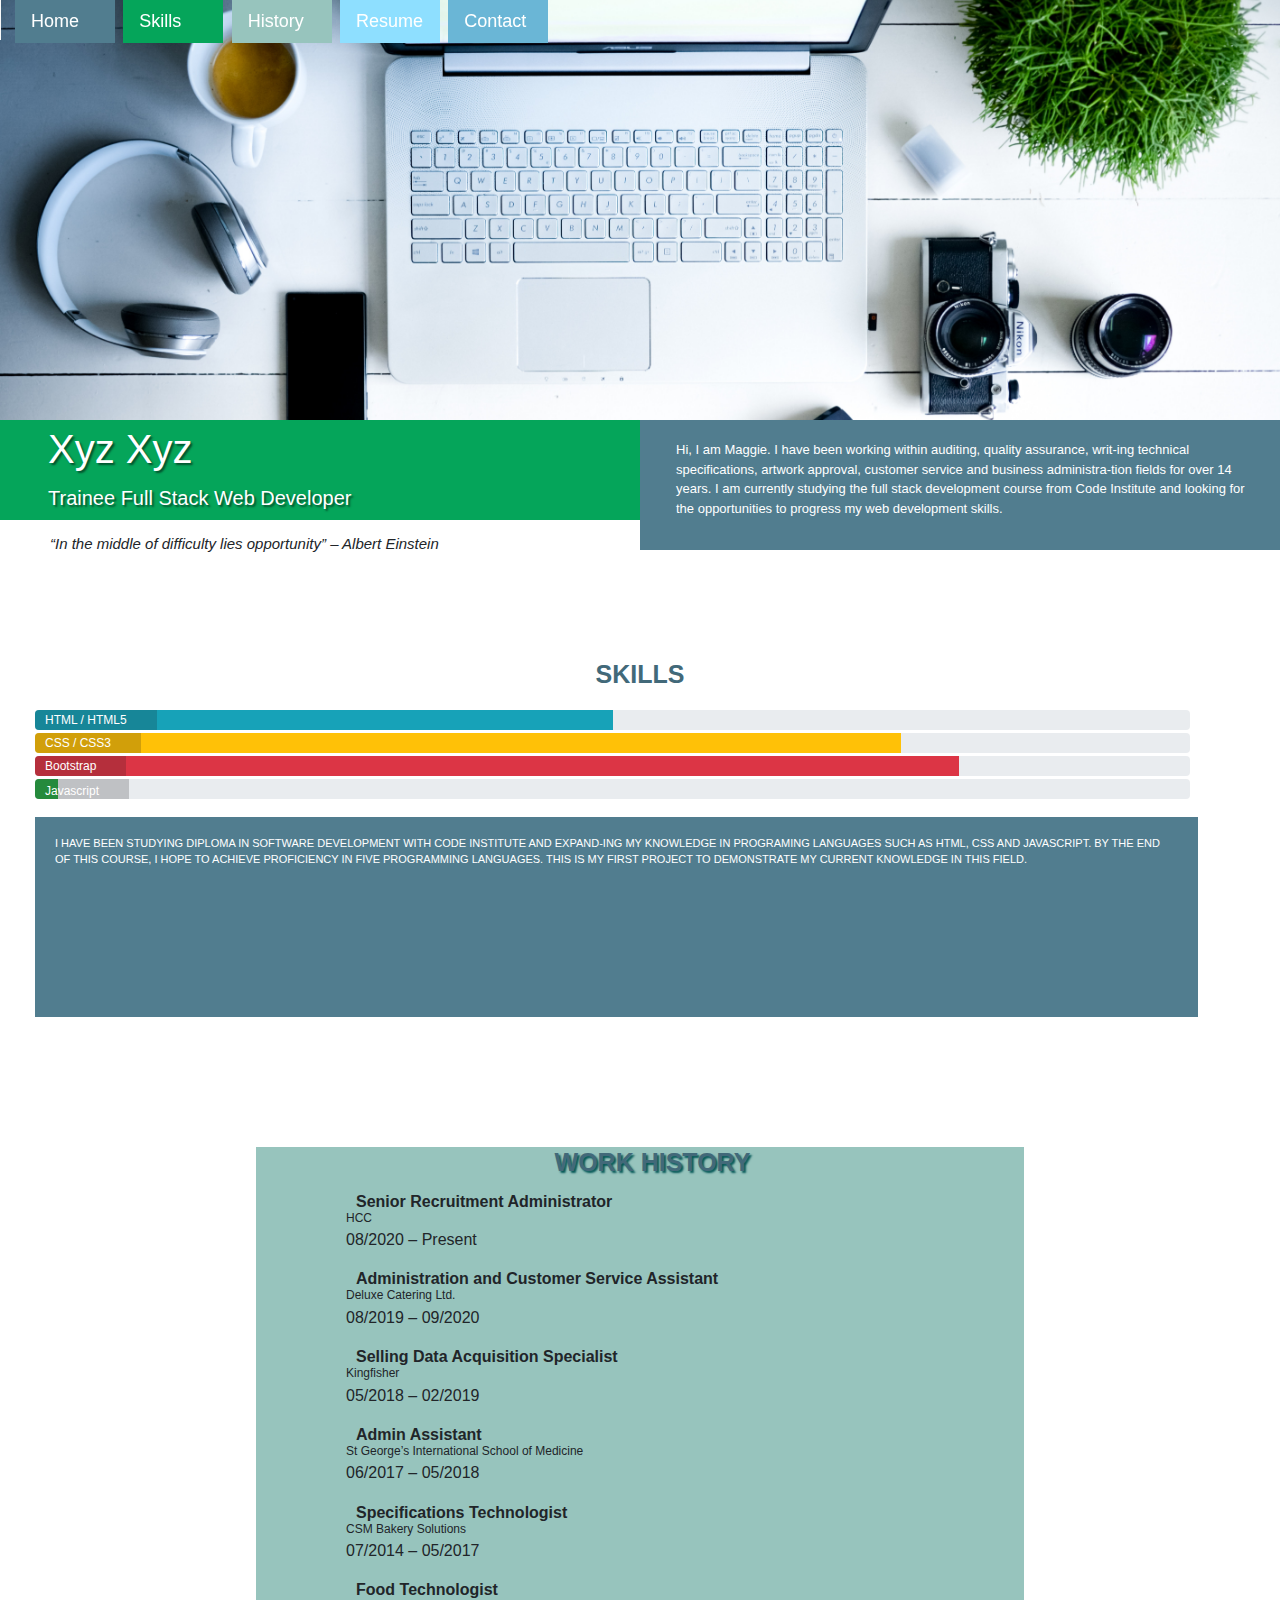
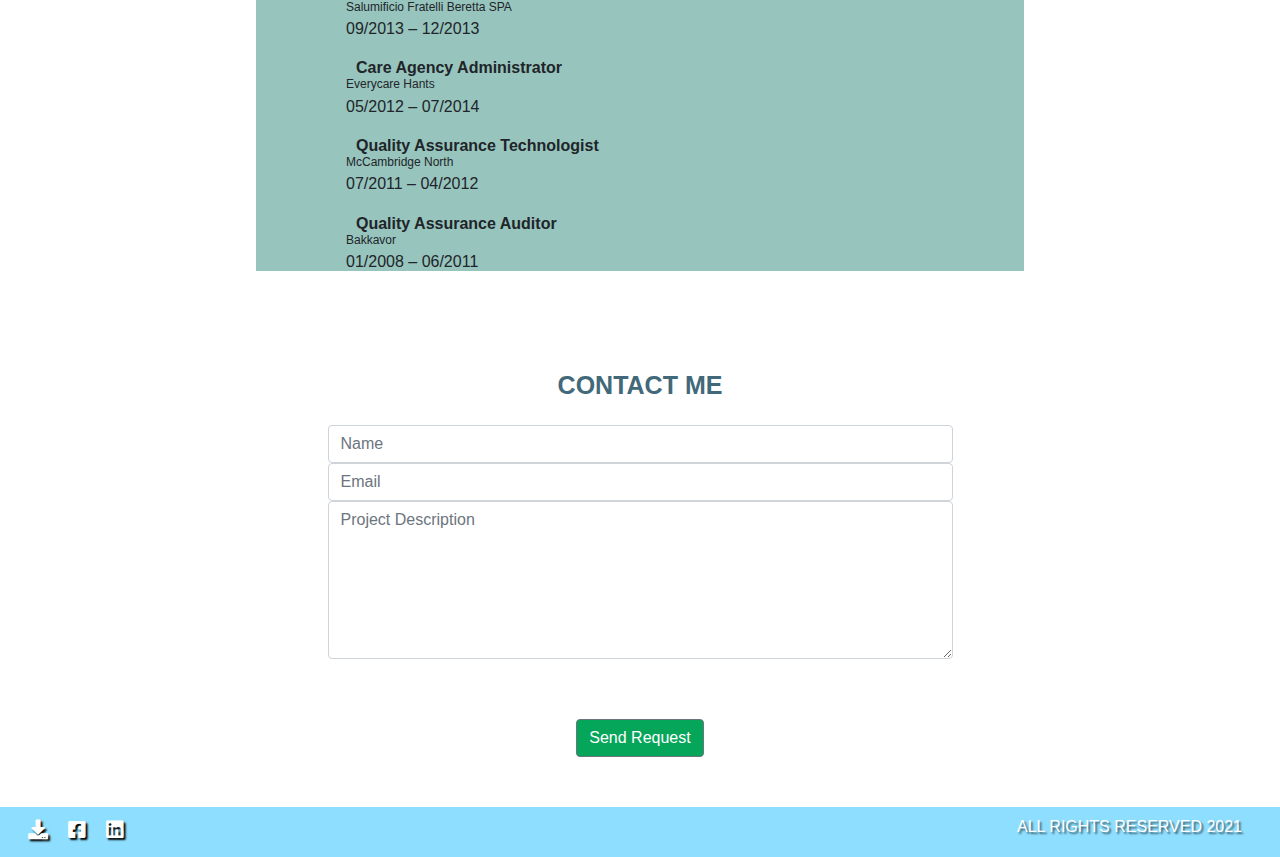
<file: index.html>
<!DOCTYPE html>
<html lang="en">

<head>
    <meta charset="UTF-8">
    <meta name="viewport" content="width=device-width, initial-scale=1.0">
    <meta http-equiv="X-UA-Compatible" content="ie=edge">
    <meta name="Resume" content="MB Resume" />
    <link rel="stylesheet" href="https://cdnjs.cloudflare.com/ajax/libs/twitter-bootstrap/4.5.2/css/bootstrap.min.css">
    <link rel="stylesheet" href="https://cdnjs.cloudflare.com/ajax/libs/font-awesome/5.15.0/css/all.min.css">
    <link rel="stylesheet" href="assets/css/style.css">
    <title>Meg Be CV</title>
</head>

<body>
    <header>
        <div class="col-md-12">
            <!--NavBar-->
            <nav class="navbar fixed-top navbar-expand-lg navbar-light bg-light">
                <button class="navbar-toggler nav-tog" type="button" data-toggle="collapse"
                    data-target="#navbarTogglerDemo02" aria-controls="navbarTogglerDemo02" aria-expanded="false"
                    aria-label="Toggle navigation"><span class="fas fa-align-justify align-justify"></span></button>
                <div class="row section-navbar">
                    <div class="col navbar"></div>
                    <div class="collapse nav-collapse"></div>
                    <div class="col-md-12 collapse navbar-collapse" id="navbarTogglerDemo02">
                        <div class="col-6 col-sm-2 menuitem">
                            <a class="nav-link ui-menu-color-home" href="index.html"><span>
                                    Home</span></a>
                        </div>

                        <div class="col-6 col-sm-2 menuitem">
                            <a class="nav-link ui-menu-color-skills" href="#skills"><span>
                                    Skills</span></a>
                        </div>

                        <div class="col-6 col-sm-2 menuitem">
                            <a class="nav-link ui-menu-color-history" href="#history"><span>
                                    History</span></a>
                        </div>

                        <div class="col-6 col-sm-2 menuitem">
                            <a class="nav-link ui-menu-color-resume" href="assets/cv/placeholder-cv.pdf"
                                target="_blank"><span>
                                    Resume</span></a>
                        </div>
                        <div class="col-6 col-sm-2 menuitem">
                            <a class="nav-link ui-menu-color-contact" href="#contact"><span>
                                    Contact</span></a>
                        </div>
                    </div>
                </div>
            </nav>
        </div>
        <!--end of Navbar-->

        <div class="container-fluid">
            <!--Header image-->
            <div class="row">
                <div class="col-12 image">
                    <a href="index.html"></a>
                </div>
            </div>
        </div>
        <!--end of header image-->


        <div class="row">
            <!--Name and title and profile -->
            <div class="col-md-6">
                <div class="row bg-color-name-title">
                    <div class="col heading">
                        <h1 class="name">Xyz  Xyz</h1>
                        <h2 class="title">Trainee Full Stack Web Developer</h2>
                    </div>
                </div>
                <h6 id="st-quote"><em>“In the middle of difficulty lies opportunity” – Albert Einstein</em></h6>
            </div>
            <!--End of Name and title-->

            <div class="col-md-6">
                <!--Profile-->
                <div class="row bg-color-name-profile">
                    <div class="col profile">
                        <p class="profile">Hi, I am Maggie. I have been working within auditing, quality assurance,
                            writ-ing technical specifications, artwork approval, customer service and business
                            administra-tion fields for over 14 years. I am currently studying the full stack development
                            course from Code Institute and looking for the opportunities to progress my web development
                            skills. </p>
                    </div>
                </div>
            </div>
        </div>
        <!--End of Name Title and Profile-->
    </header>

    <div class="container-fluid" id="skills">
        <!--Skills bar-->
        <div class="row bg-color-skills"></div>
        <div class="col"></div>
        <p class="skills-heading text-center">SKILLS</p>
        <div class="row progress-section">
            <div class="col">
                <div class="progress">
                    <div class="progress-bar bg-info" role="progressbar" style="width: 50%" aria-valuenow="50"
                        aria-valuemin="0" aria-valuemax="50">
                        <span class="sr-only">50% complete</span>
                        <span class="progress-type">HTML / HTML5</span>
                    </div>
                </div>
                <div class="progress">
                    <div class="progress-bar bg-warning" role="progressbar" style="width: 75%" aria-valuenow="75"
                        aria-valuemin="0" aria-valuemax="75">
                        <span class="sr-only">75% complete</span>
                        <span class="progress-type">CSS / CSS3</span>
                    </div>
                </div>
                <div class="progress">
                    <div class="progress-bar bg-danger" role="progressbar" style="width: 80%" aria-valuenow="80"
                        aria-valuemin="0" aria-valuemax="80">
                        <span class="sr-only">80% complete</span>
                        <span class="progress-type">Bootstrap</span>
                    </div>
                </div>
                <div class="progress">
                    <div class="progress-bar bg-success" role="progressbar" style="width: 2%" aria-valuenow="2"
                        aria-valuemin="0" aria-valuemax="2"></div>
                    <span class="sr-only">2% complete</span>
                    <span class="progress-type">Javascript</span>
                </div>
            </div>
        </div>
    </div>
    <!--end of Skills bar-->


    <div class="container-fluid" id="dev-skillsid">
        <!--About skills-->
        <div class="row dev-skills-cl skills">
            <div class="col-md-12 skillsid">
                <p class="dev-skills">I have been studying Diploma in Software Development with Code Institute and
                    expand-ing my knowledge in programing languages such as HTML, CSS and Javascript. By the end of this
                    course, I hope to achieve proficiency in five programming languages. This is my first project to
                    demonstrate my current knowledge in this field. </p>
            </div>
        </div>
    </div>
    <!--End of About skills-->



    <div class="container-fluid">
        <!--History heading-->
        <div class="row color-name-history" id="history">
            <div class="col">
            </div>
        </div>
    </div>
    <!--end of History heading-->


    <div class="container-fluid hist-container">
        <!--timeline-->
        <div class="timeline">
            <h1 id="st-workhistoryt"> WORK HISTORY</h1>
            <h3 id="st-position1">Senior Recruitment Administrator</h3>
            <h6 id="st-employer1">HCC</h6>
            <h5 id="st-date1">08/2020 – Present </h5>

            <h3 id="st-position2">Administration and Customer Service Assistant </h3>
            <h6 id="st-employer2">Deluxe Catering Ltd.</h6>
            <h5 id="st-date2">08/2019 – 09/2020</h5>

            <h3 id="st-position3">Selling Data Acquisition Specialist</h3>
            <h6 id="st-employer3">Kingfisher</h6>
            <h5 id="st-date3">05/2018 – 02/2019</h5>

            <h3 id="st-position4">Admin Assistant</h3>
            <h6 id="st-employer4">St George’s International School of Medicine</h6>
            <h5 id="st-date4">06/2017 – 05/2018</h5>

            <h3 id="st-position5">Specifications Technologist</h3>
            <h6 id="st-employer5">CSM Bakery Solutions</h6>
            <h5 id="st-date5">07/2014 – 05/2017</h5>

            <h3 id="st-position6">Food Technologist</h3>
            <h6 id="st-employer6">Salumificio Fratelli Beretta SPA</h6>
            <h5 id="st-date6">09/2013 – 12/2013</h5>

            <h3 id="st-position7">Care Agency Administrator</h3>
            <h6 id="st-employer7">Everycare Hants</h6>
            <h5 id="st-date7">05/2012 – 07/2014</h5>

            <h3 id="st-position8">Quality Assurance Technologist</h3>
            <h6 id="st-employer8">McCambridge North</h6>
            <h5 id="st-date8">07/2011 – 04/2012</h5>

            <h3 id="st-position9">Quality Assurance Auditor</h3>
            <h6 id="st-employer9">Bakkavor</h6>
            <h5 id="st-date9">01/2008 – 06/2011</h5>

        </div>
    </div>
    <!--end of timeline-->


    <div class="container-fluid">
        <!--Form-->
        <div class="row bg-color-contact">
            <div class="col">
                <p class="contact-heading text-center" id="contact">CONTACT ME</p>
                <div class="center-form">
                    <form action="confirmation.html">
                        <input type="text" name="name" id="fullname" class="form-control" placeholder="Name" required />
                        <input type="email" name="email" id="emailaddress" class="form-control" placeholder="Email"
                            required />

                        <textarea rows="6" name="projectsummary" id="projectsummary" class="form-control"
                            placeholder="Project Description" required></textarea>

                        <div class="form-row text-center">
                            <div class="col">
                                <button type="submit" class="btn btn-secondary">Send Request</button>
                            </div>
                        </div>
                    </form>
                </div>
            </div>
        </div>

    </div>
    <!--End of Form-->


    <footer class="container-fluid">
        <!--Footer-->
        <div class="row footer-det" id="footer-details">
            <div class="col-xs-4">
                <h5><a href="assets/cv/placeholder-cv.pdf" target="_blank" class="general-sub resume-dov"><i
                            class="fas fa-download" aria-hidden="true"></i>
                        <span class="sr-only">Download link</span>
                    </a></h5>
            </div>

            <div class="col-xs-4">
                <h5><a href="https://en-gb.facebook.com/" target="_blank" class="info general-sub"><i
                            class="fab fa-facebook-square" aria-hidden="true"></i>
                        <span class="sr-only">Facebook</span>
                    </a></h5>
            </div>

            <div class="col-xs-4">
                <h5><a href="https://www.linkedin.com/login" target="_blank" class="general-sub wayto-li"><i
                            class="fab fa-linkedin" aria-hidden="true"></i>
                        <span class="sr-only">LinkedIn</span>
                    </a></h5>
            </div>

            <div class="col-xs-4"></div>
            <p class="text-uppercase">All rights reserved 2021</p>
        </div>
    </footer>
    <!--End of footer-->


    <script src="https://cdnjs.cloudflare.com/ajax/libs/jquery/3.5.1/jquery.slim.min.js"></script>
    <script src="https://cdnjs.cloudflare.com/ajax/libs/popper.js/1.16.1/umd/popper.min.js"></script>
    <script src="https://cdnjs.cloudflare.com/ajax/libs/twitter-bootstrap/4.5.2/js/bootstrap.min.js"></script>

</body>

</html>
</file>
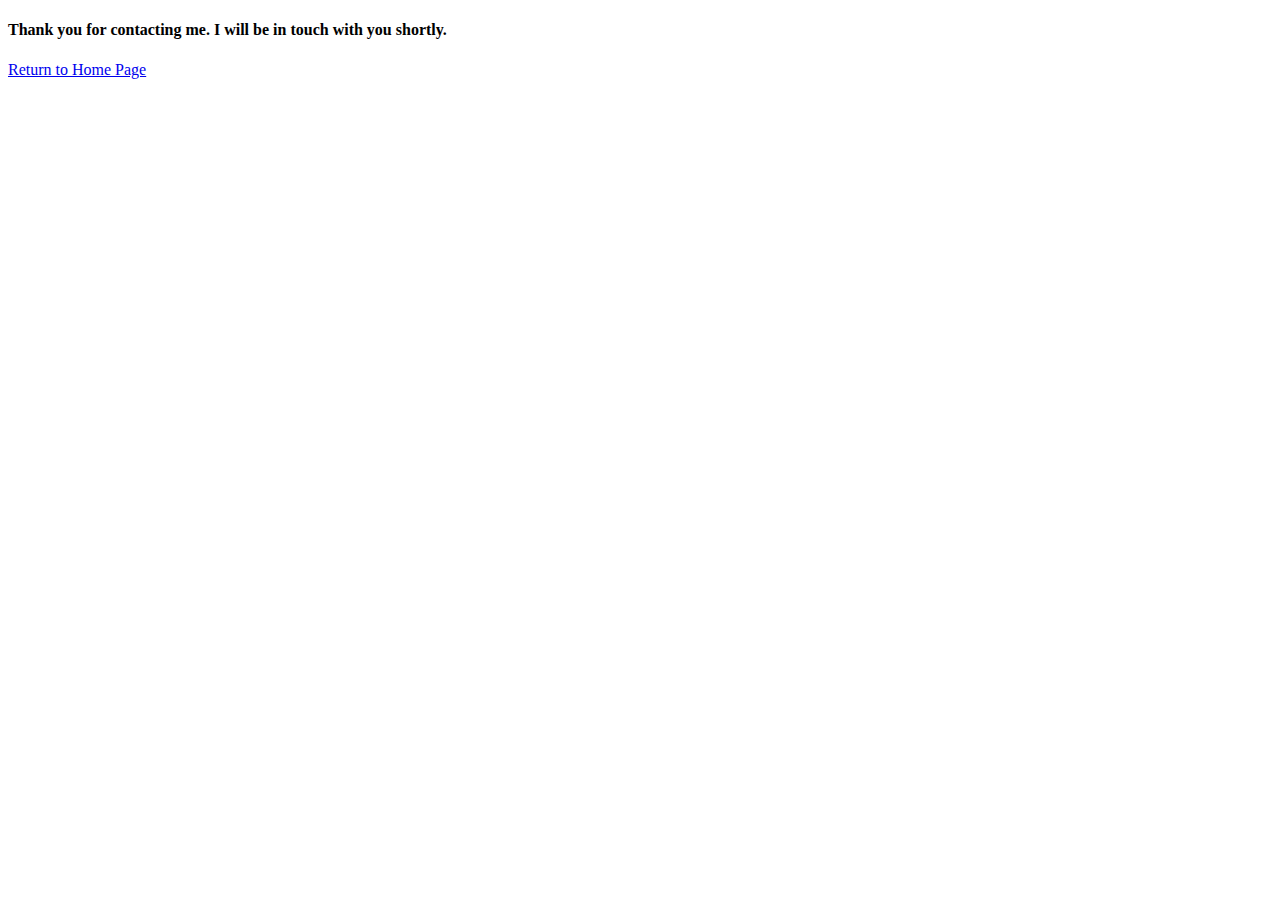
<file: confirmation.html>
<!DOCTYPE html>
<html lang="en">

<head>
    <title>Contact Confirmation</title>
</head>

<body>
    <h4>Thank you for contacting me. I will be in touch with you shortly.</h4>
    <form>
        <a href="index.html" class="btn btn-secondary btn-lg active" role="button" aria-pressed="true">Return to Home
            Page</a>
    </form>

</body>

</html>
</file>
<file: assets/css/style.css>
@import url('https://fonts.googleapis.com/css2?family=Roboto+Slab:wght@300&display=swap:100,200,300,400,500,600,700|Exo:100,200,300,400,500,600,700');

* {
    margin: 0;
    padding: 0;
    border: 0;
}

/*--------------------------------------colours*/
.bg-color-name-title {
    background-color:  #05A55A;
    color: #fff;
}

.bg-color-contact {
background-color: #fff;
color: #426979;

}

.bg-color-name-history {
background:#8edfff;
}


.ui-menu-color-home {
background: #517d8f;
color: #fff

}

.ui-menu-color-skills {
   background: #05A55A;
color: #fff 
}

.ui-menu-color-history {
background: #97c4bd;
color: #fff
}

.ui-menu-color-resume {
background: #8edfff;
color: #fff;
}

.ui-menu-color-contact {
background: #6ab6d6;
color: #fff;
}

/*----------------------------------Navbar*/

.navbar {
    flex-wrap: wrap;
    padding-top: 0;
    padding-right: 0;
    padding-left: 0;
    height: 40px; 
    width: 1px;
}

.nav-link {
    font-size: 18px;
    font-weight: 400;
    width: 100px;
}

.align-justify {
color: #fff;
}

/*---------------------------End of Navbar*/

.skillsid {
    padding-right: 7px;

}

/*---------------------------------special paddings/margins/text*/
h1,h2,h3,h4 {
    margin: 0;
}

/*----------------------------------heading*/
header {
    margin: 0;
}

.heading {
    margin-left: 23px;
}

/*---------------------------------------image*/

.image {
    background: url("../images/pexels-skitterphoto-705164.jpg");
    background-position: center;
    background-repeat: no-repeat;
    background-size: cover;
    min-height: 420px;
    transition: all .5s ease-in-out;
    -moz-transition: all .5s ease-in-out;
    -webkit-transition: all .5s ease-in-out;
    -o-transition: all 0.35s ease-in-out;
}

/*-----------------------------------------name-title-profile------*/

.name {
    font-family: "Roboto", sans-serif;
    font-weight: 100;
    font-size: 40px;
    text-shadow: 2px 2px 2px rgb(0, 0, 0, 0.5);
    padding-top: 5px;
    margin-left: 25px;
    margin-bottom: 10px;   
    color: #fff;
}

.title {
    font-family: "Roboto", sans-serif;
    font-weight: 100;
    font-size: 20px;
    text-shadow: 2px 2px 2px rgb(0, 0, 0, 0.5);
    padding-top: 3px;
    margin-left: 25px;
    margin-bottom: 5px;
    color: #fff;
}

#st-quote {
font-size: 15px;
padding-left: 50px;
padding-top: 15px
}

.profile {
    font-family: "Roboto", sans-serif;
    font-weight: 100;
    font-size: 13px;  
    padding-bottom: 3px;
    padding-top: 10px;
    padding-left: 18px;
    padding-right: 18px;
    color: #fff;
    background: #517d8f;
    color: #fff;
}

.inline-block {
    display: inline-block;
}
.bg-color-name-title {
    height: 100px;

}
.bg-color-name-profile {
height: 130px;
}

/*-------------------------------------Skills/progress bar --------*/
.skills-heading {
    font-family: "Exo", sans-serif;
    font-weight: 600;
    font-size: 25px;
    margin-top:95px;
    color: #426979;
    position: static;

}

/*---------------------------------progress bars---------------*/
.progress {
    position: relative;
    height: 20px;
    margin-bottom: 3px; 

}

.progress-type {
    position: absolute;
    left: 0px;
    font-weight: 500;
    padding: 12px 30px 12px 10px;
    color: #fff;
    background-color: rgba(25, 25, 25, 0.2);
  
}

.progress-section {
padding-left: 20px;
padding-right: 20px;
padding-bottom: 15px;
width: 98%;

}

/*--------------------------------- End of progress bars---------------*/

/*-------------------------------About Skills-----------------------------*/

.dev-skills {
font-family: "Roboto", sans-serif;
font-weight: 200;
font-size: 11px;
height: 200px;
margin-bottom: 40px;
padding-bottom: 8px;
padding-top: 18px;
padding-left: 20px;
padding-right: 20px;
background-color: #517d8f;
text-transform: uppercase;
overflow-wrap: break-word;
color: #fff;
}

.dev-skills-cl {
padding-left: 20px;
padding-right: 20px;
padding-bottom: 30px;
padding-top: 0px;
width: 98%;
height: 250px;

}

/*-----------------History HEading---------*/  
.color-name-history {
       height: 80px;
      color: #fff;
     
   }

/*--------- History -Timeline--------*/

#st-workhistoryt {
    font-family: "Exo", sans-serif; 
    font-weight: 600;
    font-size: 25px;
   text-align: center;
   margin: 0 auto;
    color: #426979;
    text-shadow: 2px 2px 2px rgb(5, 87, 87);
   
}

  #st-position1, #st-position2, #st-position3, #st-position4, #st-position5, #st-position6, #st-position7, #st-position8, #st-position9 {
    font-family: "Roboto", sans-serif;
    padding-top: 15px;
    padding-left: 10px;
    font-size: 16px;
    font-weight: bold;
    margin-left: 50px;
   
      }
  
   #st-employer1, #st-employer2, #st-employer3, #st-employer4, #st-employer5, #st-employer6, #st-employer7, #st-employer8, #st-employer9 {
    font-family: "Roboto", sans-serif;
    margin-bottom: 5px;
    font-size: 12px;
    padding-left: 0px;
    margin-left: 50px;
   
  }

  #st-date1, #st-date2, #st-date3, #st-date4, #st-date5, #st-date6, #st-date7, #st-date8, #st-date9 {
    font-family: "Roboto", sans-serif;
    margin-bottom: 5px;
    font-size: 16px;
    padding-left: 0px;
    margin-left: 50px; 
   
  }
  
@media screen and (min-width: 392px) {
  .hist-container {
    max-width: 60%;
    margin: 0 auto;
    padding-left: 40px;
    background-color: #97c4bd;
    
  }
}
  
/*------------ End of  history Timeline-------*/

/*-------------------------------------Contact Form--------*/
.contact-heading {
    font-family: "Exo", sans-serif;
    font-weight: 600;
    font-size: 25px;  
    margin-top: 91px;
    margin-bottom: 10px;

}

.contact-heading-cnt {
    font-family: "Exo", sans-serif;
    font-weight: 600;
    font-size: 25px;
    margin-top: 55px;
    margin-bottom: 50px;
    padding-top: 70px;
    height: 200px;

}

.center-form {
    padding-top: 10px;
    margin: 0 auto;
    max-width: 70%;
}

button[type="submit"] {
    margin-top: 60px;
    margin-bottom: 50px;
    color: #fff;
    background-color: #05a55a;

}
@media(min-width: 992px) {
    .center-form {
        padding-top: 10px;
        min-height: 240px;
        margin: 0 auto;
        max-width: 50%;

    }
}

/*-------------------------------------End of Contact Form--------*/

/*---------------------------------footer----------*/

footer {
    background-color: #8edfff;
    color: #fff;
    height: 50px;
    margin: 0;  
   
}

.inline-block {
    display: inline-block;
}

.info i {
color: #fff;
text-align: center;
padding-top: 5px;
padding-left: 20px;
text-shadow: 2px 2px 2px rgb(0, 0, 0.75);
transition: all 0.35s ease-in-out;
-moz-transition: all 0.35s ease-in-out;
-webkit-transition: all 0.35s ease-in-out;
-o-transition: all 0.35s ease-in-out;
}

.info i:hover {
    color: #05a55a;
}
.resume-dov i {
color: #fff;
text-align: center;
padding-top: 5px;
padding-left: 20px;
text-shadow: 2px 2px 2px rgb(0, 0, 0.75);
transition: all 0.35s ease-in-out;
-moz-transition: all 0.35s ease-in-out;
-webkit-transition: all 0.35s ease-in-out;
-o-transition: all 0.35s ease-in-out;
}

.resume-dov i:hover {
    color: #05a55a;

}

.wayto-li i {
color: #fff;
text-align: center;
padding-top:5px;
padding-left: 20px;
text-shadow: 2px 2px 2px rgb(0, 0, 0.75);
transition: all 0.35s ease-in-out;
-moz-transition: all 0.35s ease-in-out;
-webkit-transition: all 0.35s ease-in-out;
-o-transition: all 0.35s ease-in-out;
}

.wayto-li i:hover {
    color: #05a55a;
}
#footer-details {
    padding: 8px;
    padding-bottom: 0;
}

.general-sub i:hover{
    color: #05a55a;

}
.general-sub {
    width: 40px;
    color: #fff;
}

p.text-uppercase {
    margin-left: auto;
    margin-right: 30px;
    width: fit-content;
    text-shadow: 2px 2px 2px rgb(0, 0, 0, 0.6);
   
}

/*---------------------------------------End of footer----------*/
</file>
